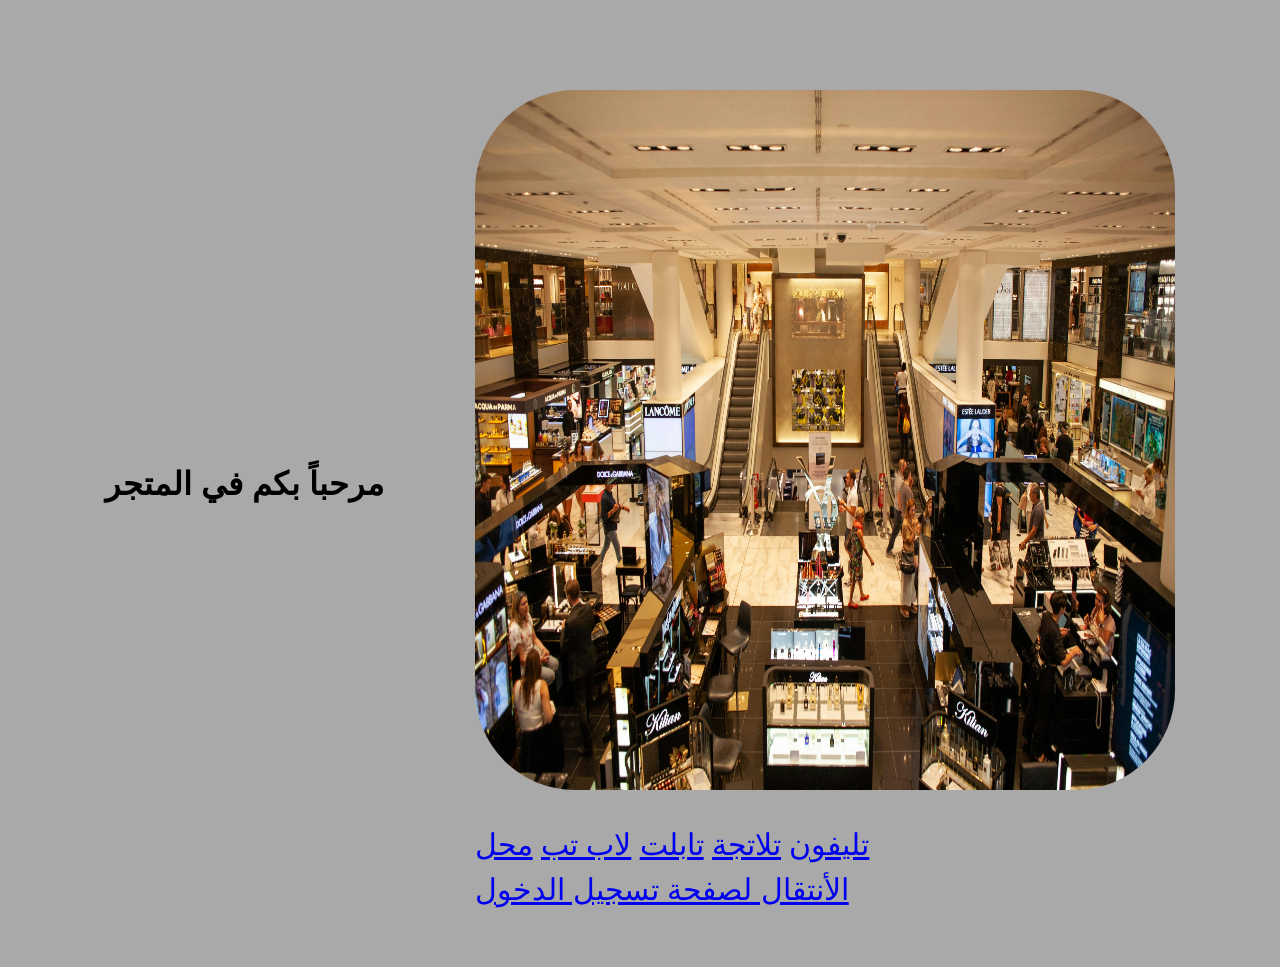
<file: index.html>
<!DOCTYPE html>
<html lang="en">
<head>
    <meta charset="UTF-8">
    <meta name="viewport" content="width=device-width, initial-scale=1.0">
    <title>Introduction</title>
    <link rel="stylesheet" href="style.css">
</head>
<body class="Introduction">
    <header>
        <h1 align="center">
         مرحباً بكم في المتجر
        </h1>
    </header>
    <main>
        <section>
          <img src=" pexels-tuurt-2954405.jpg" alt="المتجر" class="bigger">  
        </section>
        <nav>
        <a href="phone.html">تليفون</a>
        <a href="fridge.html">تلاتجة</a>
        <a href="tablet.html">تابلت</a>
        <a href="labtop.html">لاب تب</a>
       <a href="The-Shop.html">محل</a>
    </nav>
       <a href="chick.html" class="btn">الأنتقال لصفحة تسجيل الدخول</a>
    </main>
</body>
</html>
</file>
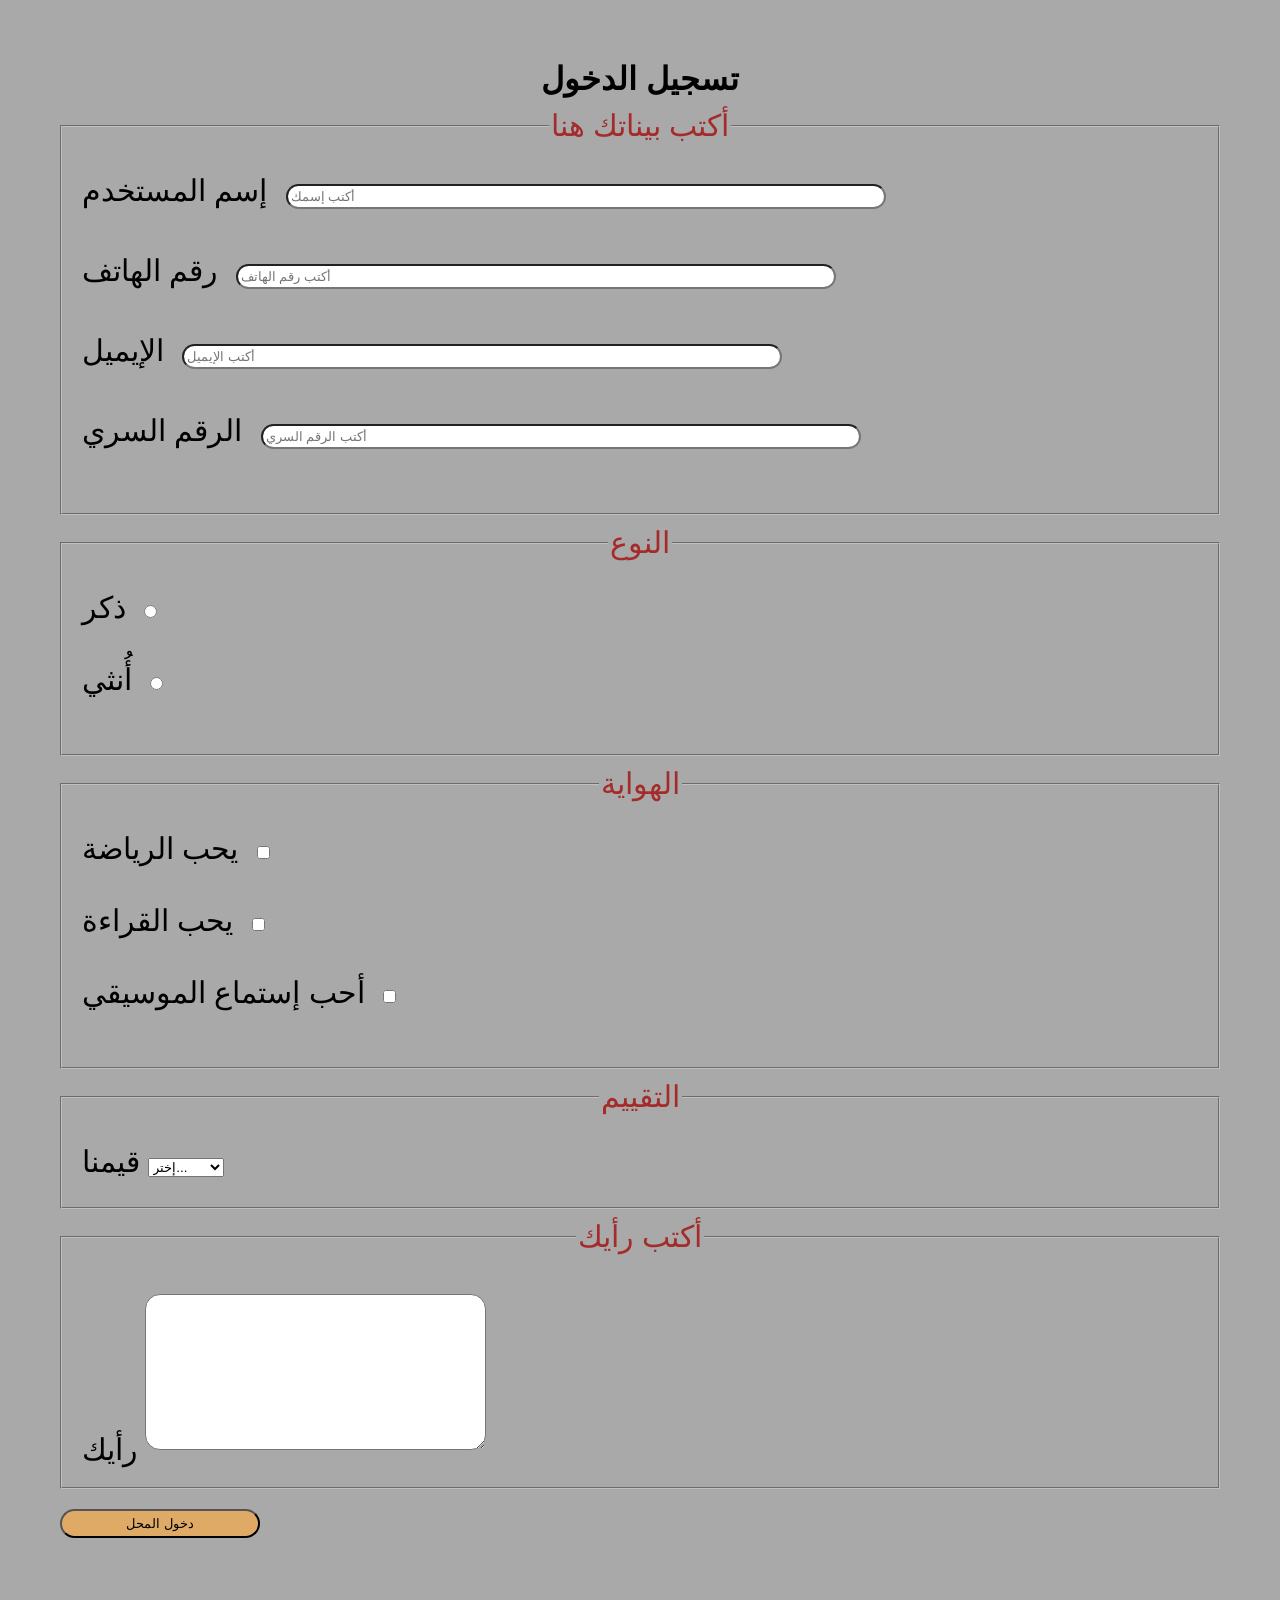
<file: chick.html>
<!DOCTYPE html>
<html lang="en">
<head>
    <meta charset="UTF-8">
    <meta name="viewport" content="width=device-width, initial-scale=1.0">
    <title>تسجيل الدخول</title>
    <link rel="stylesheet" href="style.css">
</head>
<body>
    <header>
        <h1 align="center">تسجيل الدخول</h1>
    </header>
    <main>
        <form action="The Shop.html" method="post">
            <!-- List-input -->
            <fieldset>
             <legend>
                أكتب بيناتك هنا
             </legend>
             <label for="name">إسم المستخدم</label>
            <input type="text" class="input-information" name="Name" id="name" required   placeholder="أكتب إسمك"><br> <br>
            <label for="number">رقم الهاتف</label>
            <input type="tel"  class="input-information" name="phone " id="number" pattern="[0-9]{11}" placeholder="أكتب رقم الهاتف" required maxlength="11" inputmode="numeric"> <br> <br>
            <label for="email">الإيميل</label>
            <input type="email"  class="input-information" name="email" id="email" placeholder="أكتب الإيميل" required> <br> <br>
            <label for="password">الرقم السري</label>
            <input type="password" class="input-information" name="password" id="password" required placeholder="أكتب الرقم السري"> <br> <br>
            </fieldset>
            <!-- List-kind -->
             <fieldset>
                <legend>
                    النوع
                </legend>
                <label for="male">ذكر</label>
                <input type="radio" name="kind" id="male" value="male" required > <br> <br>
                <label for="female">أُنثي</label>
                <input type="radio" name="kind" id="female" value="female" required> <br> <br>
             </fieldset>
             <!-- List-hobbies -->
              <fieldset>
                <legend>
                    الهواية
                </legend>
                <label for="sports">يحب الرياضة</label>
                <input type="checkbox" name="hobbies" id="sports" value="sports"> <br> <br>
                <label for="reading">يحب القراءة</label>
                <input type="checkbox" name="hobbies" id="reading" value="reading" > <br> <br>
                <label for="music">أحب إستماع الموسيقي</label>
                <input type="checkbox" name="hobbies" id="music" value="music" > <br> <br>
              </fieldset>
              <!-- rating -->
               <fieldset>
                <legend>
                    التقييم
                </legend>
                <label for="rating"> قيمنا</label>
                <select name="rating" id="rating" required>
                    <option value="">إختر...</option>
                    <option value="1">1-ممتاز </option>
                     <option value="1">2-جيد جداً</option>
                      <option value="1">3-جيد</option>
                       <option value="1">4-سيء</option>
                </select>
               </fieldset>
                <!-- write-rating -->
              <fieldset><legend>
                أكتب رأيك
              </legend>
              <label for="opinion">رأيك</label>
                <textarea name="opinion" id="opinion" cols="40" rows="10"></textarea>
                </fieldset>
                <button type="submit"> دخول المحل</button>
        </form>
    </main>
    
</body>
</html>
</file>
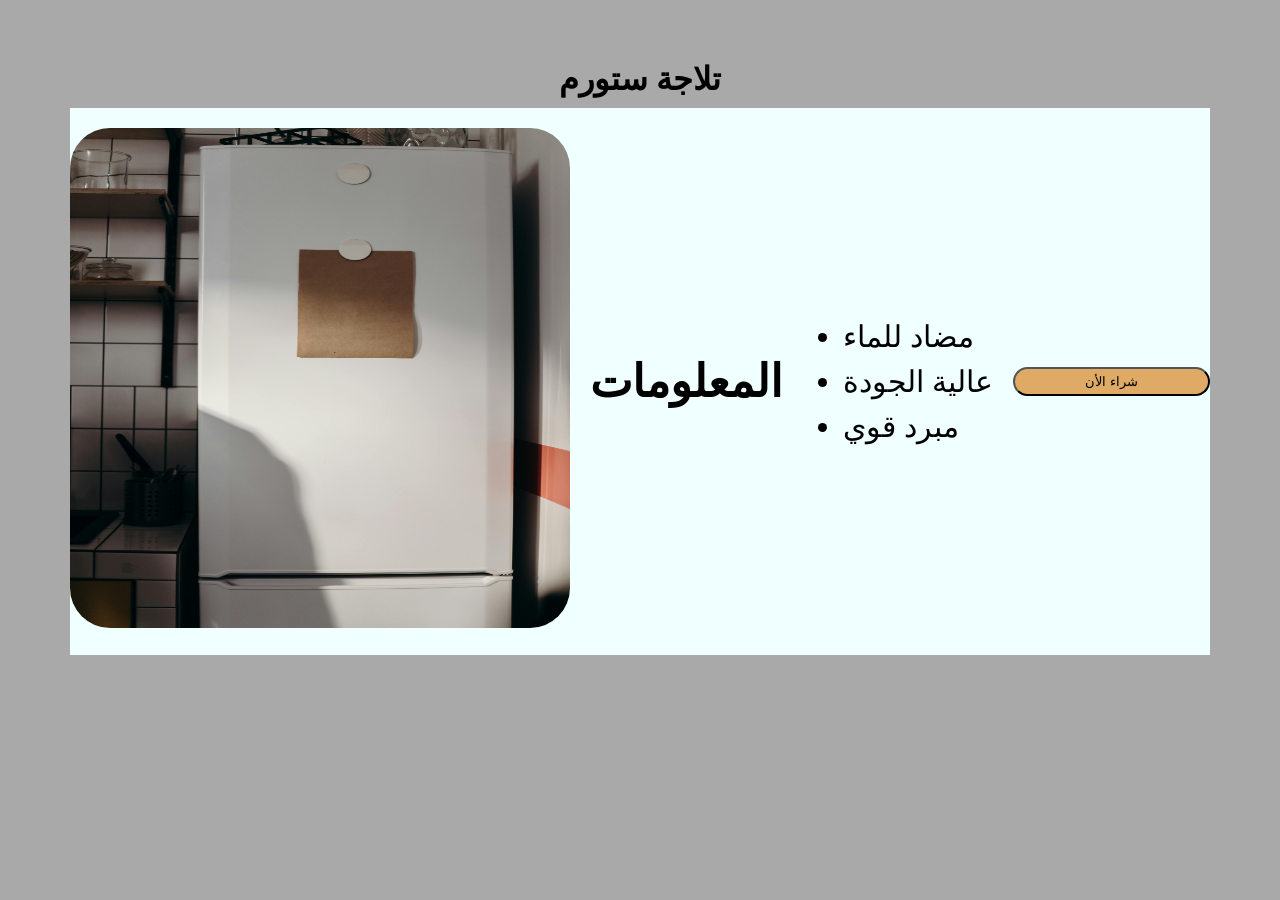
<file: fridge.html>
<!DOCTYPE html> 
<html lang="en">
<head>
    <meta charset="UTF-8">
    <meta name="viewport" content="width=device-width, initial-scale=1.0">
    <title>fridge</title>
    <link rel="stylesheet" href="style.css">
</head>
<body>
    <header>
        <h1 align="center">
           تلاجة ستورم
        </h1>
    </header>
    <main>
        <section >
            <article>
                <div><img src="pexels-cottonbro-4068316.jpg" alt=" تلاجة" class="group-img">
                </div>
                 <h2 align="center">
                    المعلومات
                </h2>
               <ul>
                <li>مضاد للماء</li>
                <li>عالية الجودة</li>
                <li>مبرد قوي</li>
                
               </ul>
         <button type="button">شراء الأن</button>
            </article>
        </section>
    </main>
</body>
</html>
</file>
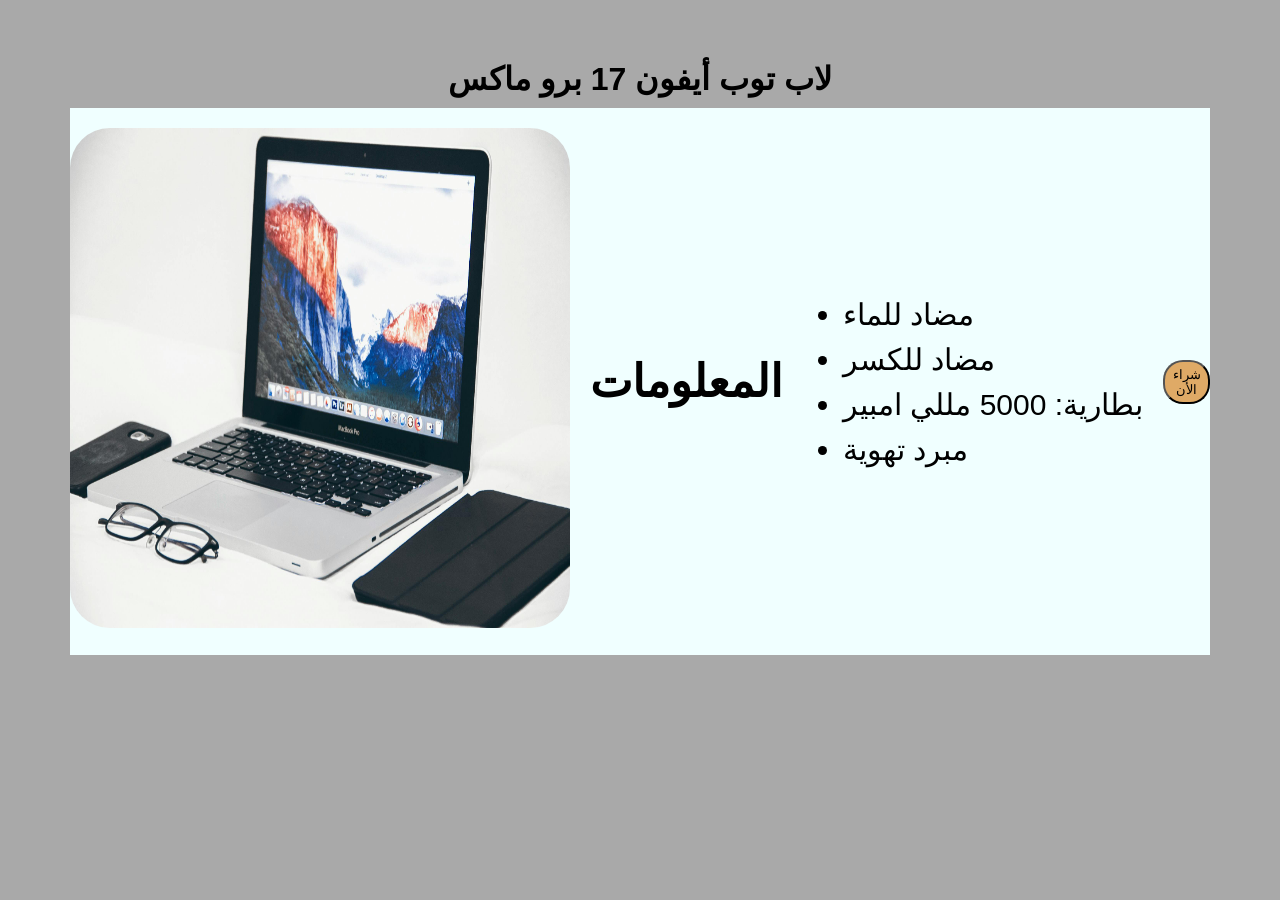
<file: labtop.html>
<!DOCTYPE html> 
<html lang="en">
<head>
    <meta charset="UTF-8">
    <meta name="viewport" content="width=device-width, initial-scale=1.0">
    <title>Laptop</title>
    <link rel="stylesheet" href="style.css">
</head>
<body>
    <header>
        <h1 align="center">
            لاب توب أيفون 17 برو ماكس
        </h1>
    </header>
    <main>
        <section >
            <article>
             <div>
                <img src="pexels-gabriel-peter-219375-789434.jpg" alt="لاب توب" class="group-img">
             </div>
                 <h2 align="center">
                    المعلومات
                </h2>
               <ul>
                <li>مضاد للماء</li>
                <li>مضاد للكسر</li>
                <li>بطارية: 5000 مللي امبير</li>
                <li>مبرد تهوية</li>
               </ul>
         <button type="button">شراء الأن</button>
            </article>
        </section>
    </main>
</body>
</html>
</file>
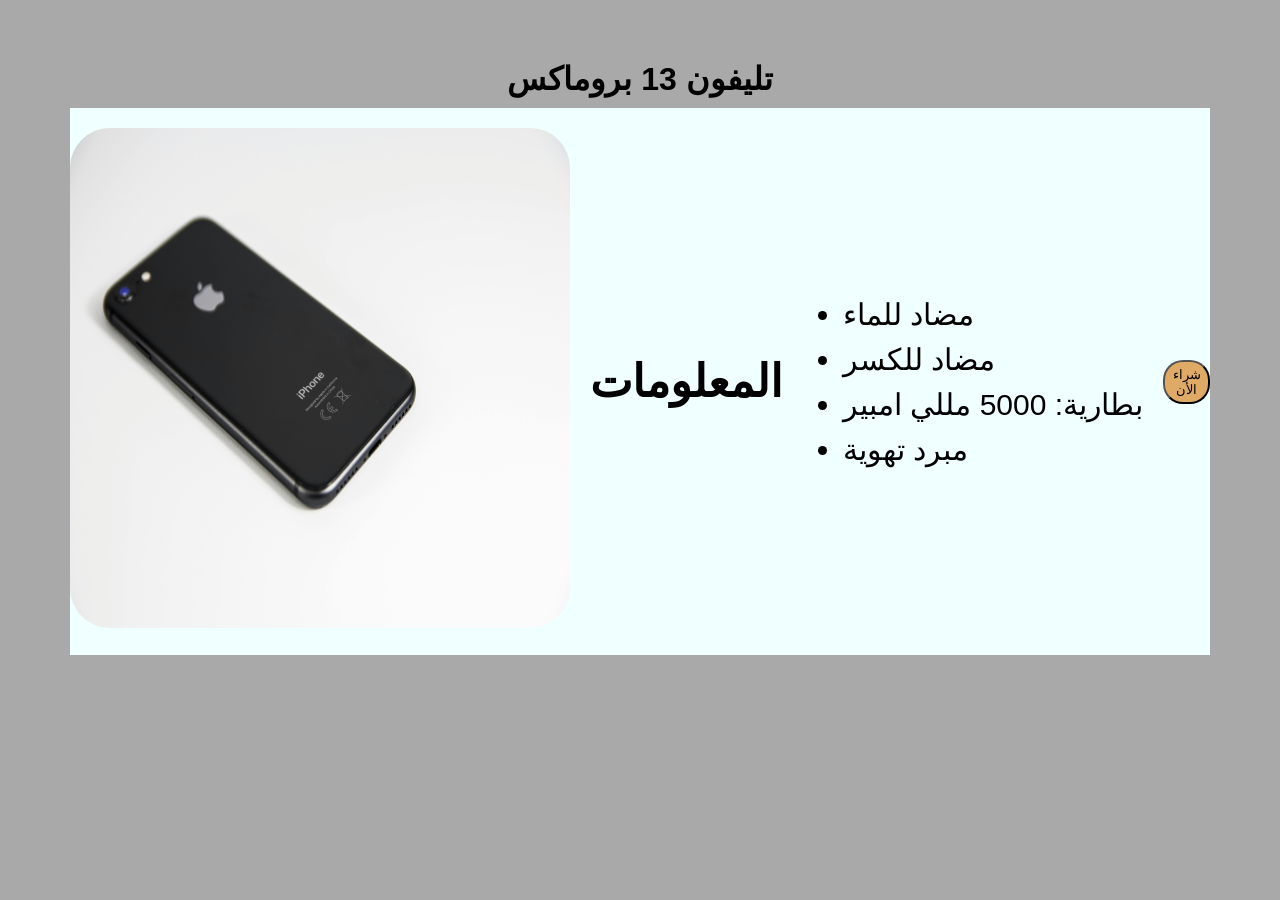
<file: phone.html>
<!DOCTYPE html> 
<html lang="en">
<head>
    <meta charset="UTF-8">
    <meta name="viewport" content="width=device-width, initial-scale=1.0">
    <title>phone</title>
    <link rel="stylesheet" href="style.css">
</head>
<body>
    <header>
        <h1 align="center">
          تليفون 13 بروماكس
        </h1>
    </header>
    <main>
        <section >
            <article>
                <div>
                    <img src="pexels-tuurt-818043.jpg" alt="تليفون" class="group-img">
                </div>
                 <h2 align="center">
                    المعلومات
                </h2>
               <ul>
                <li>مضاد للماء</li>
                <li>مضاد للكسر</li>
                <li>بطارية: 5000 مللي امبير</li>
                <li>مبرد تهوية</li>
               </ul>
         <button type="button">شراء الأن</button>
            </article>
        </section>
    </main>
</body>
</html>
</file>
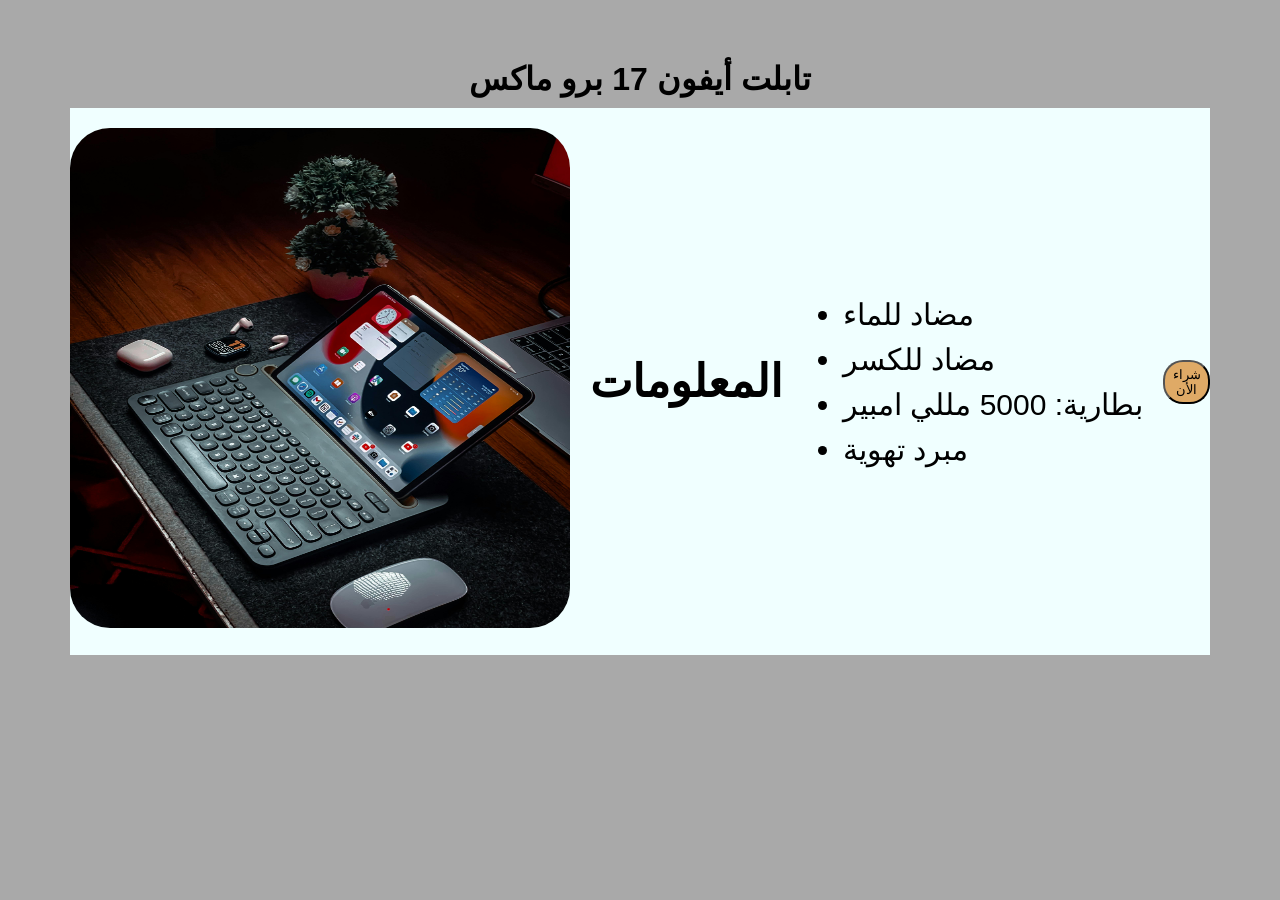
<file: tablet.html>
<!DOCTYPE html>
<html lang="en">
<head>
    <meta charset="UTF-8">
    <meta name="viewport" content="width=device-width, initial-scale=1.0">
    <title>Tablet</title>
    <link rel="stylesheet" href="style.css">
</head>
<body>
    <header>
        <h1 align="center">
            تابلت أيفون 17 برو ماكس
        </h1>
    </header>
    <main>
        <section >
            <article>
                <div>
                    <img src="pexels-rubaitulazad-13791394.jpg" alt="تابلت" class="group-img">
                </div>
                <h2 align="center">
                    المعلومات
                </h2>
               <ul>
                <li>مضاد للماء</li>
                <li>مضاد للكسر</li>
                <li>بطارية: 5000 مللي امبير</li>
                <li>مبرد تهوية</li>
               </ul>
         <button type="button">شراء الأن</button>
            </article>
        </section>
    </main>
</body>
</html>
</file>
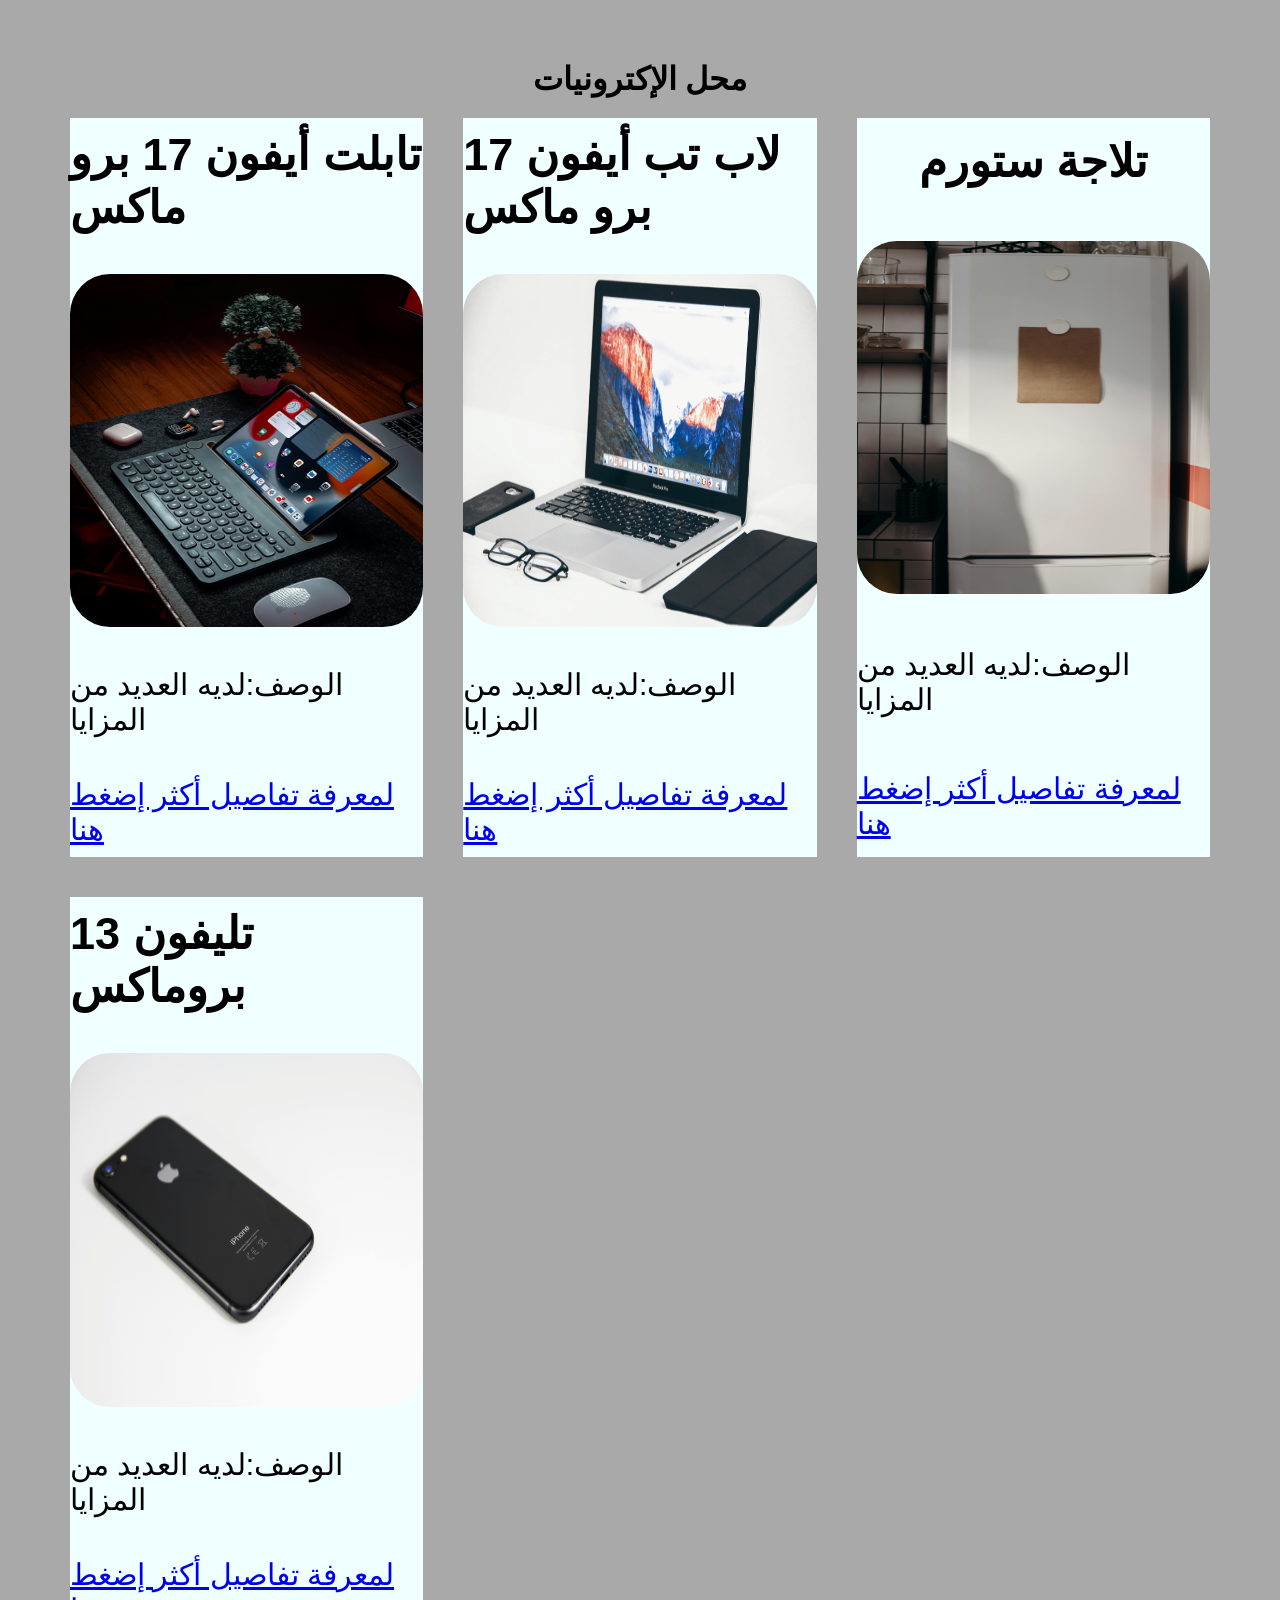
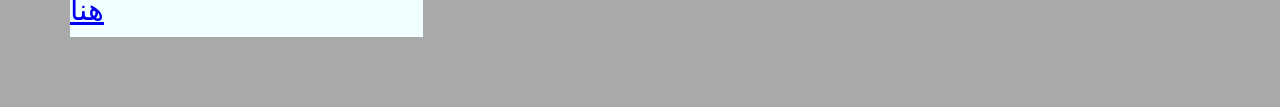
<file: The-Shop.html>
<!DOCTYPE html>
<html lang="en">
<head>
    <meta charset="UTF-8">
    <meta name="viewport" content="width=device-width, initial-scale=1.0">
    <title>The Shop</title>
    <link rel="stylesheet" href="style.css">
</head>
<body>
    <header>
        <h1 align="center">
            محل الإكترونيات
        </h1>
    </header>
        <main>
            <section class="container">
                <!-- تابلت أيفون 17 برو ماكس -->
                <article>
                    <h2 >
                      تابلت أيفون 17 برو ماكس   
                    </h2>
                    
                 <img src="pexels-rubaitulazad-13791394.jpg" alt=" تابلت أيفون 17 برو ماكس ">
                
                <p>الوصف:لديه العديد من المزايا</p>
                <a href="tablet.html" class="btn">
                لمعرفة تفاصيل أكثر إضغط هنا
                </a>
                </article> 
                <!-- لاب تب أبل -->
                  <article>
                    <h2 >
                     لاب تب أيفون 17 برو ماكس   
                    </h2>
                    
                 <img src="pexels-gabriel-peter-219375-789434.jpg" alt=" لاب تب أيفون 17 برو ماكس ">
                
                <p>الوصف:لديه العديد من المزايا</p>
                <a href="labtop.html" class="btn">
                لمعرفة تفاصيل أكثر إضغط هنا
                </a>
                </article> 
                <!-- تلاجة ستورم -->
                  <article>
                    <h2 >
                     تلاجة ستورم  
                    </h2>
                    
                 <img src="pexels-cottonbro-4068316.jpg" alt="تلاجة ستورم">
               
                <p>الوصف:لديه العديد من المزايا</p>
                <a href="fridge.html" class="btn">
                لمعرفة تفاصيل أكثر إضغط هنا
                </a>
                </article> 
                <!-- تليفون 13 بروماكس -->
                  <article>
                    <h2 >
                       تليفون 13 بروماكس 
                    </h2>
                 <img src="pexels-tuurt-818043.jpg" alt="تليفون 13 بروماكس ">
                
                <p>الوصف:لديه العديد من المزايا</p>
                <a href="phone.html" class="btn">
                لمعرفة تفاصيل أكثر إضغط هنا
                </a>
                </article> 
            </section>
        </main>   
</body>
</html>
</file>
<file: style.css>
*{
    box-sizing: border-box;
    margin:10px auto;
}
.bigger{
    max-width: 700px;
    width: 100%;
    margin:20px auto;
    border-radius: 100px;
      
}
.Introduction{
    display: flex;  
    justify-content: center;
    align-items:center ;  
    background-color: darkgrey;

}
img{
    max-width: 400px;
    width: 100%;
   aspect-ratio: 1 / 1;
   overflow: hidden;
   border-radius: 40px;
}
.group-img{
    max-width: 500px;
    width: 100%;
    aspect-ratio: 1/1;
    overflow: hidden;
   border-radius: 40px;
}
body{
     background-color: darkgrey;
     max-width: 1200px;
     width: 100%;
     font-family:Arial, Helvetica, sans-serif ;
     padding: clamp(10px,10vw,20px);
    margin: 20px auto;
}
.input-information{
   max-width: 600px;
   width: 80%;
   border-radius: 30px;
   padding: 3px;
   margin: 10px;
}
input{
    margin: 10px;
}
button{
    max-width: 200px;
    width: 90%;
    border-radius: 20px;
    padding: 5px;
    background-color: rgb(223, 170, 102);
     flex: 0px;
     cursor: pointer;
}
legend{
    color: brown;
}
fieldset{
    padding: 20px;
}
textarea{
    border-radius: 15px;
}
.container{
    display: grid;
    grid-template-columns: repeat( auto-fill, minmax(300px,1fr) );
    gap: 20px;
}
article{
    display: flex;
    flex-wrap: wrap;
    gap: 20px;
    background-color: azure;
    margin: 10px;
    align-items: center;
}
main{
    font-size: clamp(20px,15vw,30px);

}
</file>
